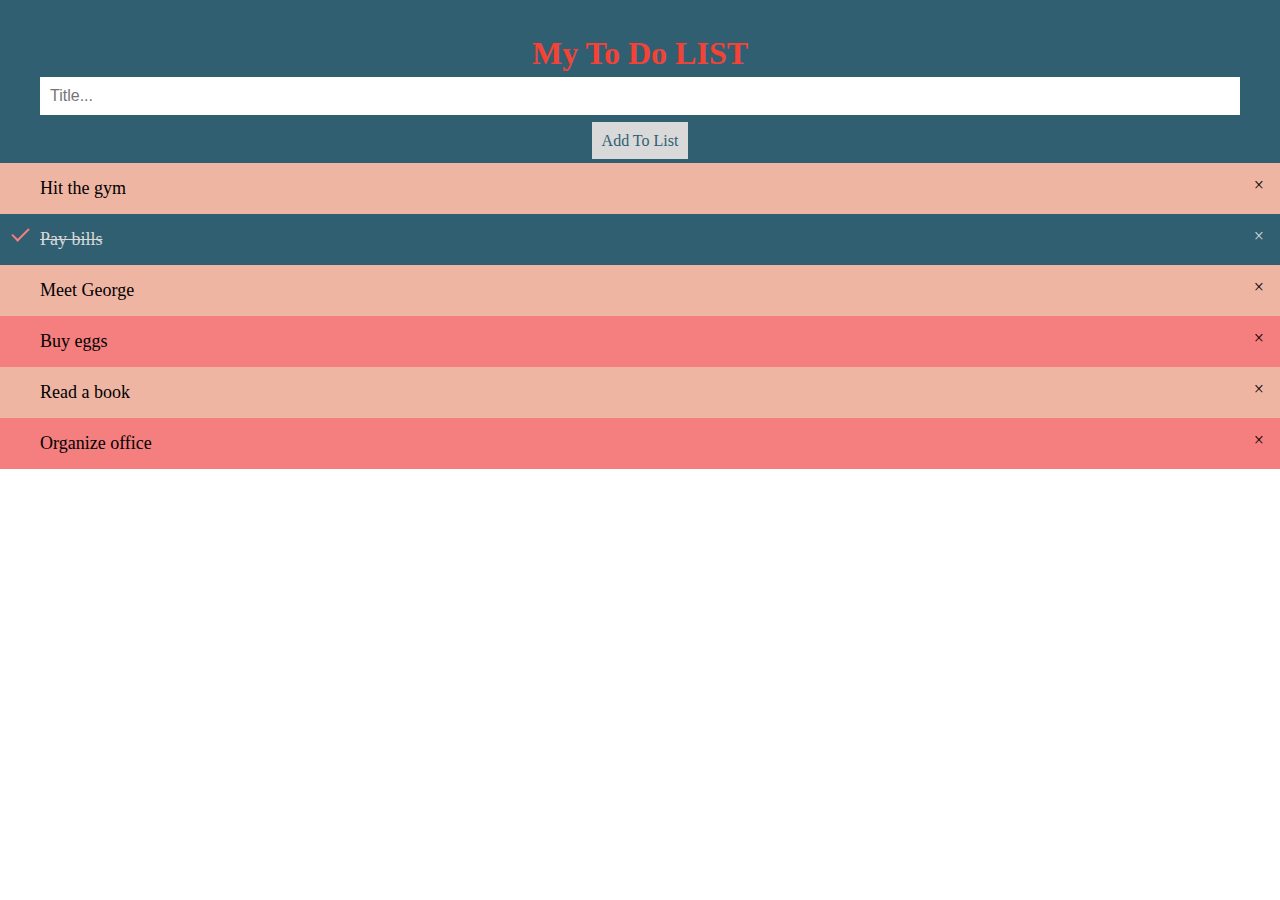
<file: task 1/index.html>
<!DOCTYPE html>
<html>
<head>
<meta charset="UTF-8">
<meta http-equiv="X-UA-Compatible" content="IE=edge">
<meta name="viewport" content="width=device-width, initial-scale=1.0">
<link rel="stylesheet" href="style.css">
</head>
<body>

<div id="myDIV" class="header">
  <h1 style="margin:5px">My To Do LIST</h1>
  <input type="text" id="myInput" placeholder="Title...">
  <span onclick="newElement()" class="addBtn">Add To List</span>
</div>

<ul id="myUL">
  <li>Hit the gym</li>
  <li class="checked">Pay bills</li>
  <li>Meet George</li>
  <li>Buy eggs</li>
  <li>Read a book</li>
  <li>Organize office</li>
</ul>

<script src="script.js"></script>

</body>
</html>
</file>
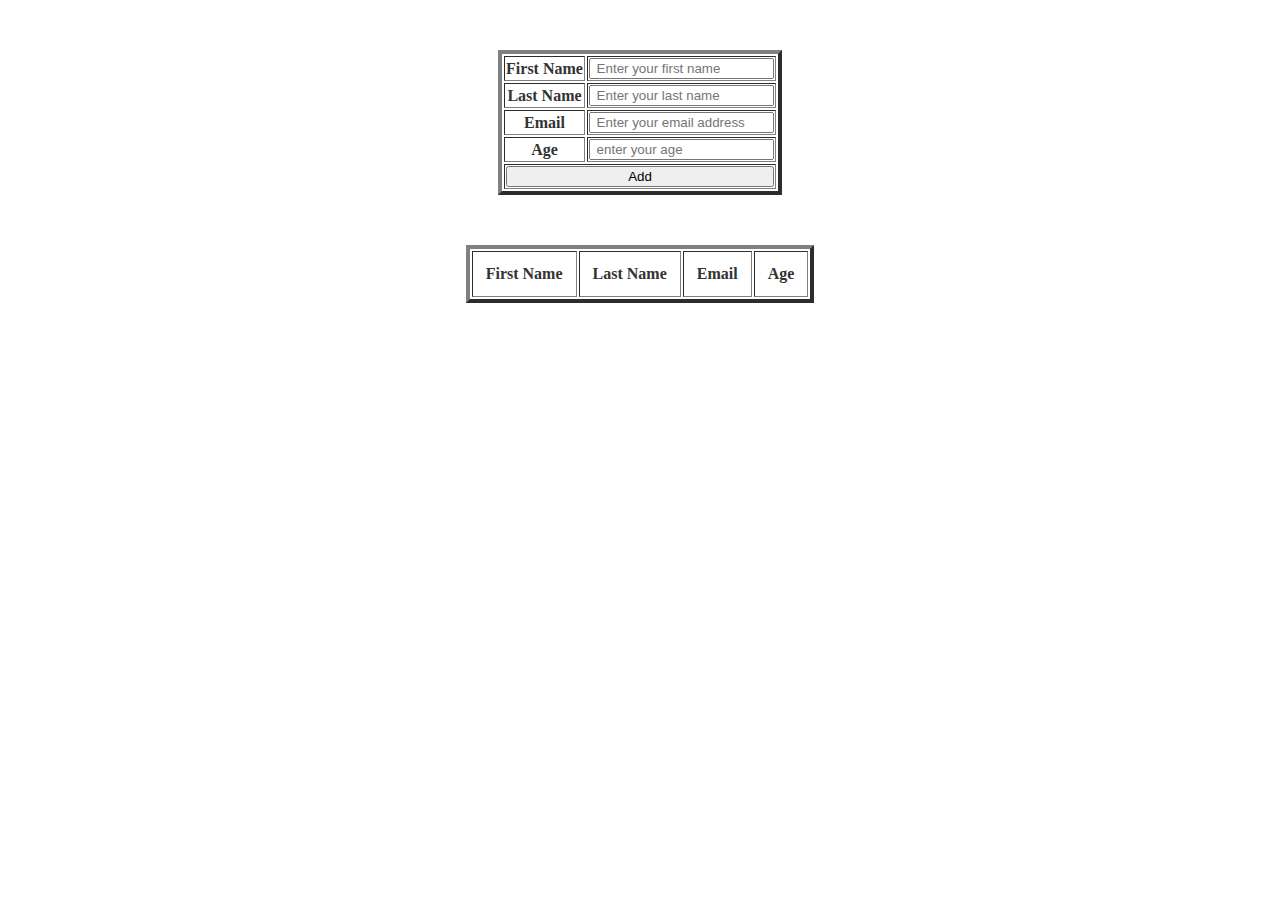
<file: task 3/index.html>
<!DOCTYPE html>
<html>
<head>
	<title>Table</title>
	<link rel="stylesheet" href="style.css">
</head>
<body>

	<center>
		<table border="4">
			<thead>
				<tr>
					<th>First Name</th>
					<td><input type="text" name="fname" placeholder=" Enter your first name" id="fname"></td>
				</tr>
			</thead>
			<tbody>
				<tr>
					<th>Last Name</th>
					<td><input type="text" name="lname" placeholder=" Enter your last name" id="lname"></td>
				</tr>
				<tr>
					<th>Email</th>
					<td><input type="text" name="email" placeholder=" Enter your email address" id="email"></td>
				</tr>
				<tr>
					<th>Age</th>
					<td><input type="text" name="age" placeholder=" enter your age" id="age"></td>
				</tr>
				<tr id="btna">
					<td colspan="2"><input type="button" name="button" id="btn" value="Add" onclick="AddRow()"></td>
				</tr>
			</tbody>
		</table>

		<table border="4" id="show">
			<thead>
				<tr>
					<th>First Name</th>
					<th>Last Name</th>
					<th>Email</th>
					<th>Age</th>
				</tr>
			</thead>
		</table>
	</center>
	
	<script src="main.js">
		
		

	</script>
</body>
</html>
</file>
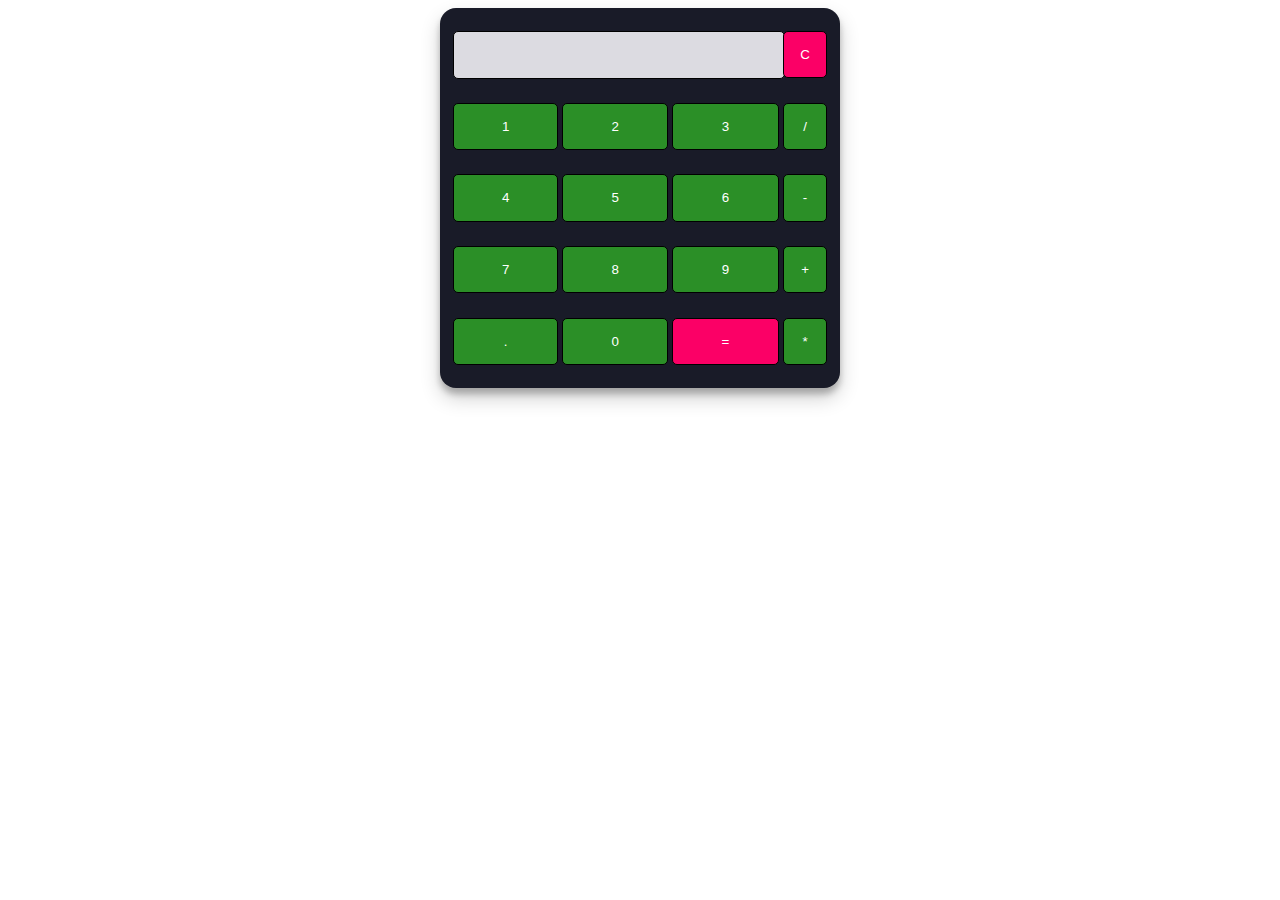
<file: task 4/index.html>
<!DOCTYPE html>
<html lang="en" dir="ltr">
<head>
 <meta charset="utf-8">
 <title> Simple Calculator using HTML, CSS and JavaScript </title>
 <link rel="stylesheet" href="style.css">
</head>
<body>
<table class = "calculator" >
 <tr>
 <td colspan = "3"> <input class = "display-box" type = "text" id = "result" disabled /> </td>

 <td> <input class = "button" type = "button" value = "C" onclick = "clearScreen()" style = "background-color: #fb0066;" /> </td>
 </tr>
 <tr>
 
 <td> <input class = "button" type = "button" value = "1" onclick = "display('1')" /> </td>
 <td> <input class = "button" type = "button" value = "2" onclick = "display('2')" /> </td>
 <td> <input class = "button" type = "button" value = "3" onclick = "display('3')" /> </td>
 <td> <input class = "button" type = "button" value = "/" onclick = "display('/')" /> </td>
 </tr>
 <tr>
 <td> <input class = "button" type = "button" value = "4" onclick = "display('4')" /> </td>
 <td> <input class = "button" type = "button" value = "5" onclick = "display('5')" /> </td>
 <td> <input class = "button" type = "button" value = "6" onclick = "display('6')" /> </td>
 <td> <input class = "button" type = "button" value = "-" onclick = "display('-')" /> </td>
 </tr>
 <tr>
 <td> <input class = "button" type = "button" value = "7" onclick = "display('7')" /> </td>
 <td> <input class = "button" type = "button" value = "8" onclick = "display('8')" /> </td>
 <td> <input class = "button" type = "button" value = "9" onclick = "display('9')" /> </td>
 <td> <input class = "button" type = "button" value = "+" onclick = "display('+')" /> </td>
 </tr>
 <tr>
 <td> <input class = "button" type = "button" value = "." onclick = "display('.')" /> </td>
 <td> <input class = "button" type = "button" value = "0" onclick = "display('0')" /> </td>

 <td> <input class = "button" type = "button" value = "=" onclick = "calculate()" style = "background-color: #fb0066;" /> </td>
 <td> <input class = "button" type = "button" value = "*" onclick = "display('*')" /> </td>
 </tr>
 </table>
<script type="text/javascript" src="script.js"></script>
</body>
</html>
</file>
<file: task 1/style.css>
body {
    margin: 0;
    min-width: 250px;
  }
  
    * {
    box-sizing: border-box;
  }
  
    ul {
    margin: 0;
    padding: 0;
  }
  
    ul li {
    cursor: pointer;
    position: relative;
    padding: 15px 10px 15px 40px;
    list-style-type: none;
    background: #f57e7e ;
    font-size: 18px;
    transition: 0.2s;

    -webkit-user-select: none;
    -moz-user-select: none;
    -ms-user-select: none;
    user-select: none;
  }
  
  ul li:nth-child(odd) {
    background:#efb5a3;
  }
  
  ul li:hover {
    background:#f44336;
  }
  
  ul li.checked {
    background: #315f72;
    color: #d9d9d9;
    text-decoration: line-through;
  }
  
  ul li.checked::before {
    content: '';
    position: absolute;
    border-color: #f57e7e;    
    border-style: solid;
    border-width: 0 2px 2px 0;
    top: 10px;
    left: 16px;
    transform: rotate(45deg);
    height: 15px;
    width: 7px;
  }
  
  .close {
    position: absolute;
    right: 0;
    top: 0;
    padding: 12px 16px 12px 16px;
  }
  
  .close:hover {
    background-color: #d9d9d9;
    color: #f44336;
  }
  
  .header {
    background-color: #315f72;
    padding: 30px 40px;
    color: #f44336;
    text-align: center;
  }
  
  .header:after {
    content: "";
    display: table;
    clear: both;
  }
  
  input {
    margin: 0;
    border: none;
    border-radius: 0;
    width: 100%;
    padding: 10px;
    float: center;
    font-size: 16px;
  }
 
  .addBtn {
    padding: 10px;
    width: 50%;
    background: #d9d9d9;
    color:  #315f72;
    float: center;
    text-align: center;
    font-size: 16px;
    cursor: pointer;
    transition: 0.3s;
    border-radius: 0;
    position: relative;
    top: 17px; 
  }
  
  .addBtn:hover {
    background-color:#f44336;
  }
</file>
<file: task 3/style.css>
table{
	margin-top: 50px;
	text-align: center;
	background: #fff;
	color: #333;
}

#show th, #show td{
	padding: 13px;
}

#btna td input{
	width: 100%;
}
</file>
<file: task 4/style.css>
@import url('https://fonts.googleapis.com/css2?family=Orbitron&display=swap');
.calculator {
 padding: 10px;
 border-radius: 1em;
 height: 380px;
 width: 400px;
 margin: auto;
 background-color: #191b28;
 box-shadow: rgba(0, 0, 0, 0.19) 0px 10px 20px, rgba(0, 0, 0, 0.23) 0px 6px 6px;
}
.display-box {
 font-family: Arial, Helvetica, sans-serif;
 background-color: #dcdbe1;
 border: solid black 0.5px;
 color: black;
 border-radius: 5px;
 width: 100%;
 height: 65%;
}
.button {
 font-family: Arial, Helvetica, sans-serif;
 background-color: #2b8f27;
 color: white;
 border: solid black 0.5px;
 width: 100%;
 border-radius: 5px;
 height: 70%;
 outline: none;
}
.button:active {
 background: #5a5959;
 -webkit-box-shadow: inset 0px 0px 5px #c1c1c1;
 -moz-box-shadow: inset 0px 0px 5px #c1c1c1;
 box-shadow: inset 0px 0px 5px #c1c1c1;
}
</file>
